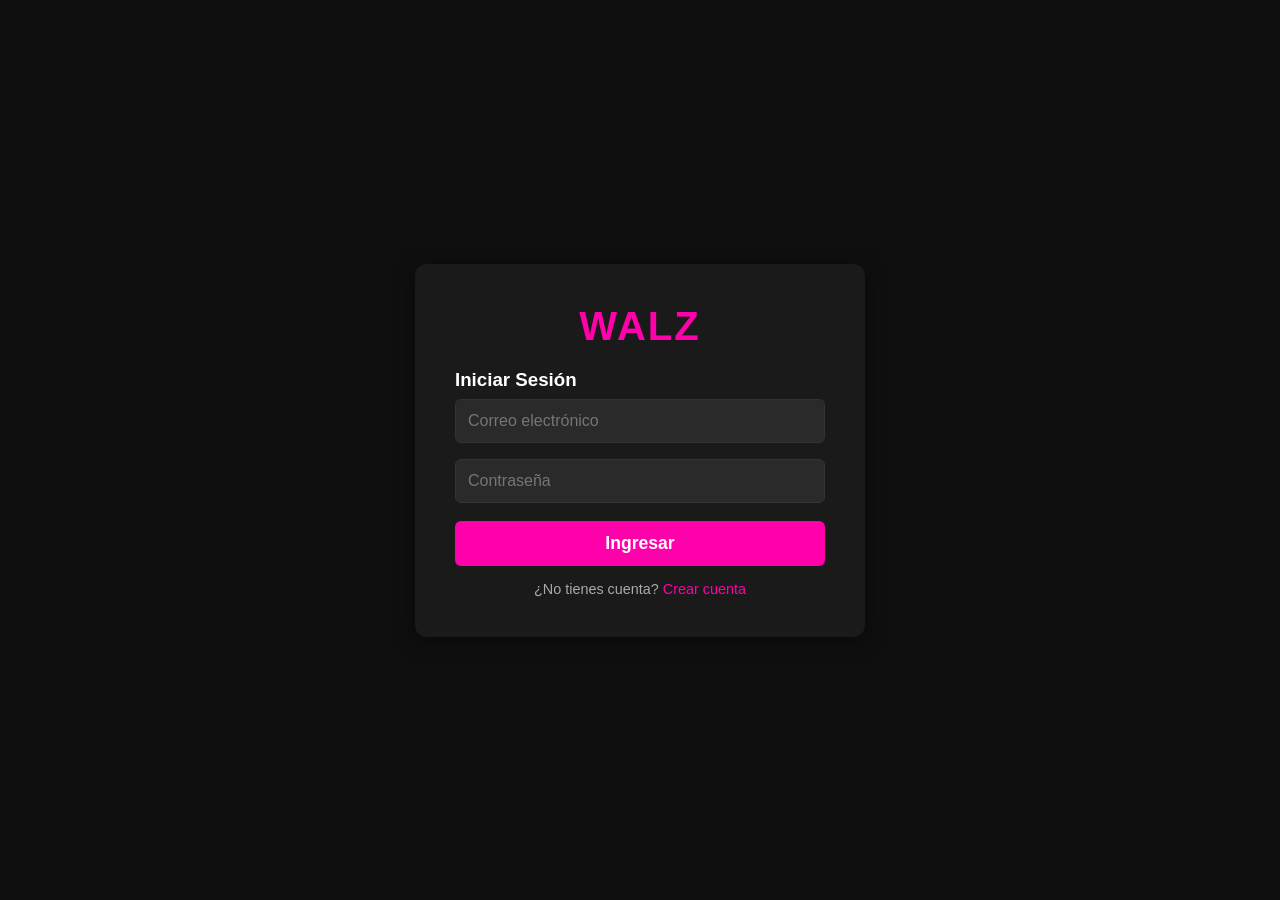
<file: backend/app/frontend/index.html>
<!DOCTYPE html>
<html lang="es">
<head>
    <meta charset="UTF-8">
    <meta name="viewport" content="width=device-width, initial-scale=1.0">
    <title>WalZ One</title>
    <link rel="stylesheet" href="style.css">
</head>
<body>

    <div class="container">
        <div id="auth-section">
            <h1 class="logo">WALZ</h1>
            
            <!-- Formulario de Login -->
            <div id="login-form">
                <h3>Iniciar Sesión</h3>
                <input type="email" id="login-email" placeholder="Correo electrónico">
                <input type="password" id="login-password" placeholder="Contraseña">
                <button onclick="handleLogin()">Ingresar</button>
                <p class="switch-text">¿No tienes cuenta? <a href="#" onclick="showRegister()">Crear cuenta</a></p>
            </div>

            <!-- Formulario de Registro -->
            <div id="register-form" style="display: none;">
                <h3>Crear Cuenta</h3>
                <input type="text" id="reg-firstname" placeholder="Nombre">
                <input type="text" id="reg-lastname" placeholder="Apellido">
                <input type="email" id="reg-email" placeholder="Correo electrónico">
                <input type="password" id="reg-password" placeholder="Contraseña (mín. 8 caracteres)">
                <button onclick="handleRegister()">Registrarse</button>
                <p class="switch-text">¿Ya tienes cuenta? <a href="#" onclick="showLogin()">Iniciar sesión</a></p>
            </div>

            <!-- Mensajes de feedback -->
            <div id="message-box" class="message-box"></div>
        </div>

        <!-- Sección del Marketplace (visible solo cuando está logueado) -->
        <div id="marketplace-section" style="display: none;">
            <h2>Bienvenido a WalZ One</h2>
            <button onclick="handleLogout()" class="logout-btn">Cerrar Sesión</button>
            
            <h3>Crear Producto</h3>
            <div class="product-form">
                <input type="text" id="prod-name" placeholder="Nombre del producto">
                <input type="number" id="prod-price" placeholder="Precio">
                <input type="number" id="prod-stock" placeholder="Stock">
                <button onclick="handleCreateProduct()">Publicar Producto</button>
            </div>

            <h3>Lista de Productos</h3>
            <div id="product-list"></div>
        </div>
    </div>

    <script src="app.js"></script>
</body>
</html>
</file>
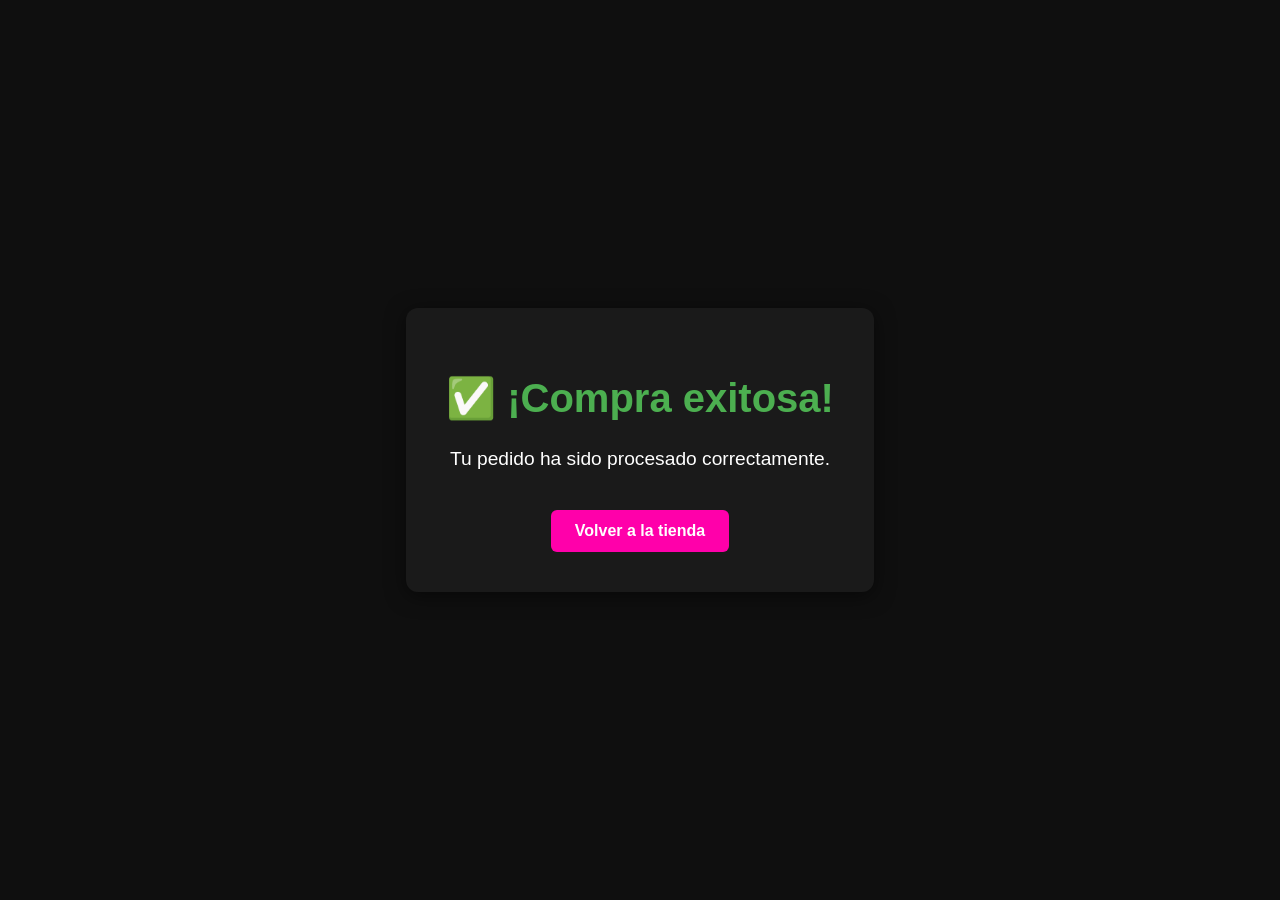
<file: frontend/order-success.html>
<!DOCTYPE html>
<html lang="es">
<head>
    <meta charset="UTF-8">
    <meta name="viewport" content="width=device-width, initial-scale=1.0">
    <title>Compra exitosa - WalZ One</title>
    <style>
        body { font-family: Arial, sans-serif; background: #0f0f0f; color: #fff; display: flex; justify-content: center; align-items: center; height: 100vh; margin: 0; }
        .container { text-align: center; padding: 40px; border-radius: 12px; background: #1a1a1a; box-shadow: 0 4px 20px rgba(0,0,0,0.5); }
        h1 { color: #4CAF50; font-size: 2.5rem; }
        p { font-size: 1.2rem; margin: 20px 0; }
        a { display: inline-block; padding: 12px 24px; background: #ff00aa; color: #fff; text-decoration: none; border-radius: 6px; font-weight: bold; margin-top: 20px; }
        a:hover { background: #cc0088; }
    </style>
</head>
<body>
    <div class="container">
        <h1>✅ ¡Compra exitosa!</h1>
        <p>Tu pedido ha sido procesado correctamente.</p>
        <a href="https://walz-backend-1.onrender.com">Volver a la tienda</a>
    </div>
</body>
</html>
</file>
<file: backend/app/frontend/style.css>
* { margin: 0; padding: 0; box-sizing: border-box; font-family: 'Segoe UI', sans-serif; }
body { background: #0f0f0f; color: #fff; display: flex; justify-content: center; align-items: center; min-height: 100vh; }
.container { background: #1a1a1a; padding: 40px; border-radius: 12px; width: 100%; max-width: 450px; box-shadow: 0 4px 20px rgba(0,0,0,0.5); }
.logo { text-align: center; font-size: 2.5rem; font-weight: bold; color: #ff00aa; margin-bottom: 20px; letter-spacing: 2px; }
input { width: 100%; padding: 12px; margin: 8px 0; background: #2a2a2a; border: 1px solid #333; color: #fff; border-radius: 6px; font-size: 1rem; }
button { width: 100%; padding: 12px; background: #ff00aa; color: #fff; border: none; border-radius: 6px; font-size: 1.1rem; font-weight: bold; cursor: pointer; margin-top: 10px; transition: 0.3s; }
button:hover { background: #cc0088; }
.switch-text { text-align: center; margin-top: 15px; font-size: 0.9rem; color: #aaa; }
.switch-text a { color: #ff00aa; text-decoration: none; cursor: pointer; }
.message-box { margin-top: 15px; padding: 10px; border-radius: 6px; text-align: center; display: none; }
.message-box.success { background: #1e5631; color: #a3e4a3; display: block; }
.message-box.error { background: #561e1e; color: #e4a3a3; display: block; }
#marketplace-section { margin-top: 30px; border-top: 1px solid #333; padding-top: 20px; }
.product-form { display: flex; gap: 10px; flex-wrap: wrap; margin-bottom: 20px; }
.product-form input { flex: 1; min-width: 100px; }
.product-item { background: #2a2a2a; padding: 15px; margin: 10px 0; border-radius: 6px; border-left: 4px solid #ff00aa; }
.product-item h4 { margin-bottom: 5px; color: #ff00aa; }
.logout-btn { background: #333; margin-top: 0; margin-bottom: 20px; }
.logout-btn:hover { background: #555; }
</file>
